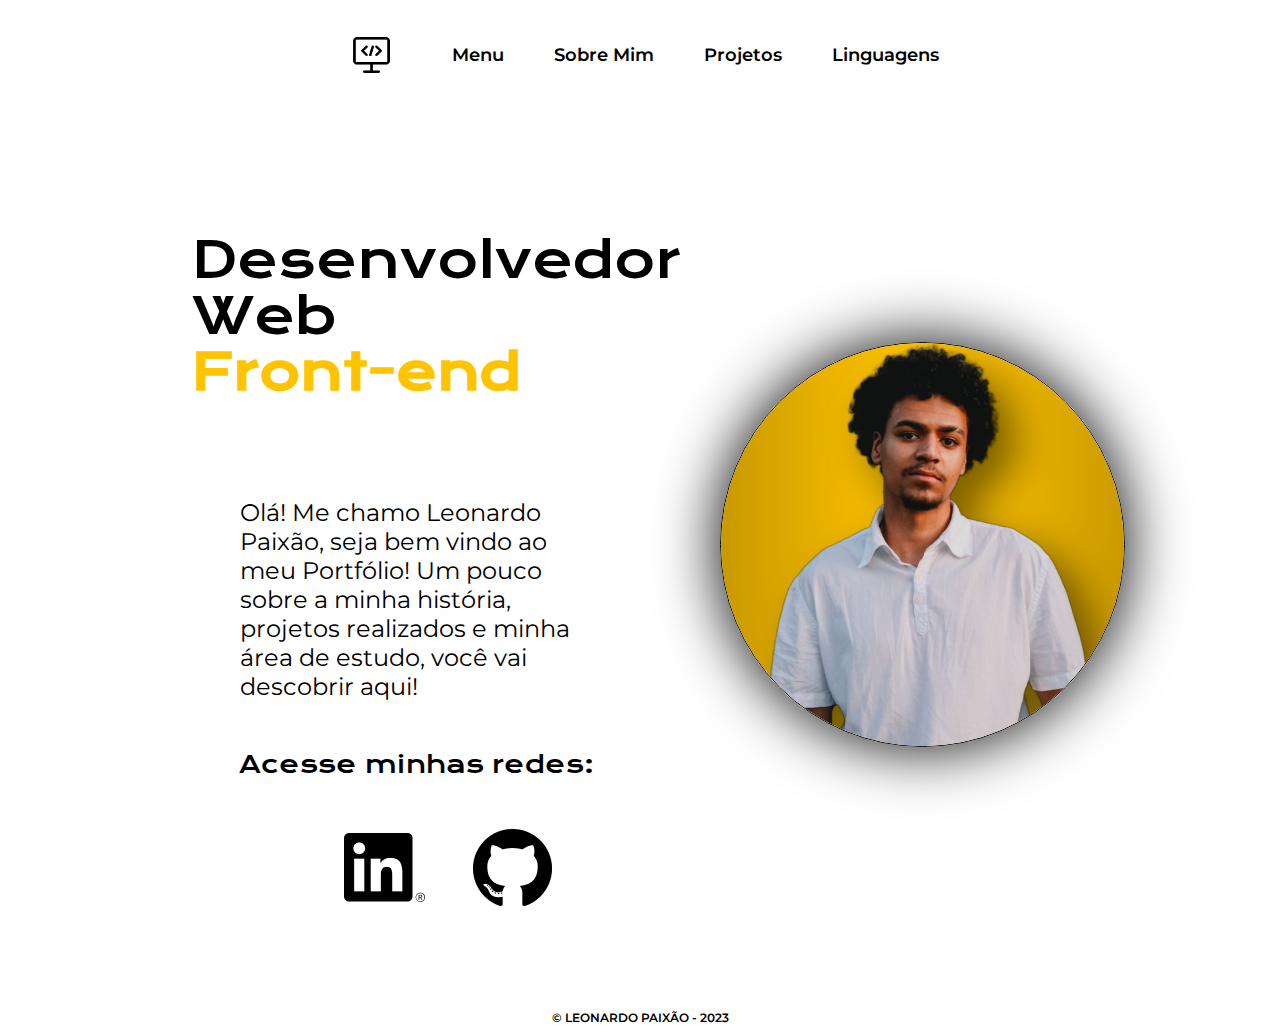
<file: index.html>
<!DOCTYPE html>
<html lang="pt-br">
    <head>
        <meta charset="UTF-8">
        <meta http-equiv="X-UA-Compatible" content="IE=edge">
        <meta name="viewport" content="width=device-width, initial-scale=1.0">
        <link rel="stylesheet" href="style.css">
        <link rel="stylesheet" href="https://fonts.googleapis.com/css2?family=Material+Symbols+Outlined:opsz,wght,FILL,GRAD@20..48,100..700,0..1,-50..200" />
        <title>Portfólio LéoP.</title>
    </head>
    <body>
        <header>
            <section class="cabecalho">        
                    <img class="img-navegacao" src="./ASSETS/codding.png">
                    <ul class="lista-cabecalho">
                        <li class="lista-cabecalho_item">
                            <a class="navegacao" href="index.html">Menu</a>
                        </li>
                        <li class="lista-cabecalho_item">
                            <a class="navegacao" href="about.html">Sobre Mim</a>
                        </li>
                        <li class="lista-cabecalho_item">
                            <a class="navegacao" href="projects.html">Projetos</a>
                        </li>
                        <li class="lista-cabecalho_item">
                            <a class="navegacao" href="study.html">Linguagens</a>
                        </li>
                    </ul>
                </section>

                <!-- MOBILE -->
                <section class="menu-hamburguer_mobile">        
                    <img class="img-navegacao_mobile" src="./ASSETS/codding.png">
                    <span class="material-symbols-outlined" onclick="clickMenu()"> menu </span>
                    <menu id="itens">
                        <ul class="lista-hamburg">
                            <li class="lista-hamburg-item">
                                <a class="navegacao-hamburg" href="index.html">Menu</a>
                            </li>
                            <li class="lista-hamburg-item">
                                <a class="navegacao-hamburg" href="about.html">Sobre Mim</a>
                            </li>
                            <li class="lista-hamburg-item">
                                <a class="navegacao-hamburg" href="projects.html">Projetos</a>
                            </li>
                            <li class="lista-hamburg-item">
                                <a class="navegacao-hamburg" href="study.html">Linguagens</a>
                            </li>
                         </ul>
                    </menu>
                    
                </section>
        </header>
        <main class="apresentacao">
            <section class="apresentacao-conteudo_inicio">
                <h1 class="apresentacao-titulo_inicio index">Desenvolvedor Web <strong> Front-end</strong></h1>
                <p class="apresentacao-conteudo_texto">Olá! Me chamo Leonardo Paixão, seja bem vindo ao meu Portfólio! Um pouco sobre a minha história, projetos realizados e minha área de estudo, você vai descobrir aqui! </p>
                <div class="butom">
                    <h2 class="apresentacao_link_subtitulo">Acesse minhas redes:</h2>
                    <ul class="link-redes">
                        <li><a class="apresentacao_link" href="https://www.linkedin.com/in/leonardo-paix%C3%A3o-565961236/">
                            <img src="./ASSETS/linkedin 1.png"></a>
                        </li>
                        <li><a class="apresentacao_link" href="https://github.com/paixao-leo">
                            <img src="./ASSETS/github 1.png"></a>
                        </li>
                    </ul>                        
            </div>
            </section>
            <img  class="img-capa" src="./ASSETS/profile-pic.png" alt="foto-capa">
        </main>

         <!-- APRESENTACAO MOBILE -->
         <div class="MOBILE">
            <main class="apresentacao_mobile">
                    <h1 class="apresentacao-titulo_inicio">Desenvolvedor Web <strong> Front-end</strong></h1>
                <div class="apresentacao-inicio_mobile">
                    <p class="apresentacao-conteudo_texto">Olá! Me chamo Leonardo Paixão, seja bem vindo ao meu Portfólio! Um pouco sobre a minha história, projetos realizados e minha área de estudo, você vai descobrir aqui! </p>
                    <img  class="img-capa_mobile" src="./ASSETS/profile-pic.png" alt="foto-capa">
                </div>
                    <div class="butom">
                        <h2 class="apresentacao_link_subtitulo">Acesse minhas redes:</h2>
                        <ul class="link-redes">
                            <li><a class="apresentacao_link" href="https://www.linkedin.com/in/leonardo-paix%C3%A3o-565961236/">
                                <img src="./ASSETS/linkedin 1.png"></a>
                            </li>
                            <li><a class="apresentacao_link" href="https://github.com/paixao-leo">
                                <img src="./ASSETS/github 1.png"></a>
                            </li>
                        </ul>                        
                    </div>
            </main>
        </div>

        <footer>
            <p class="rodape"><a class="menu-rodape" href="index.html">&copy; LEONARDO PAIXÃO - 2023</a></p>
        </footer>


        <script>
            // menu hamburguer //
            function clickMenu(){
               if (itens.style.display == 'block')
                itens.style.display = 'none'
               else {
                itens.style.display = 'block'
               } 
            }

            var atualizaIdade
            var atualizaSemestreFacul

        </script>


    </body>
</html>
</file>
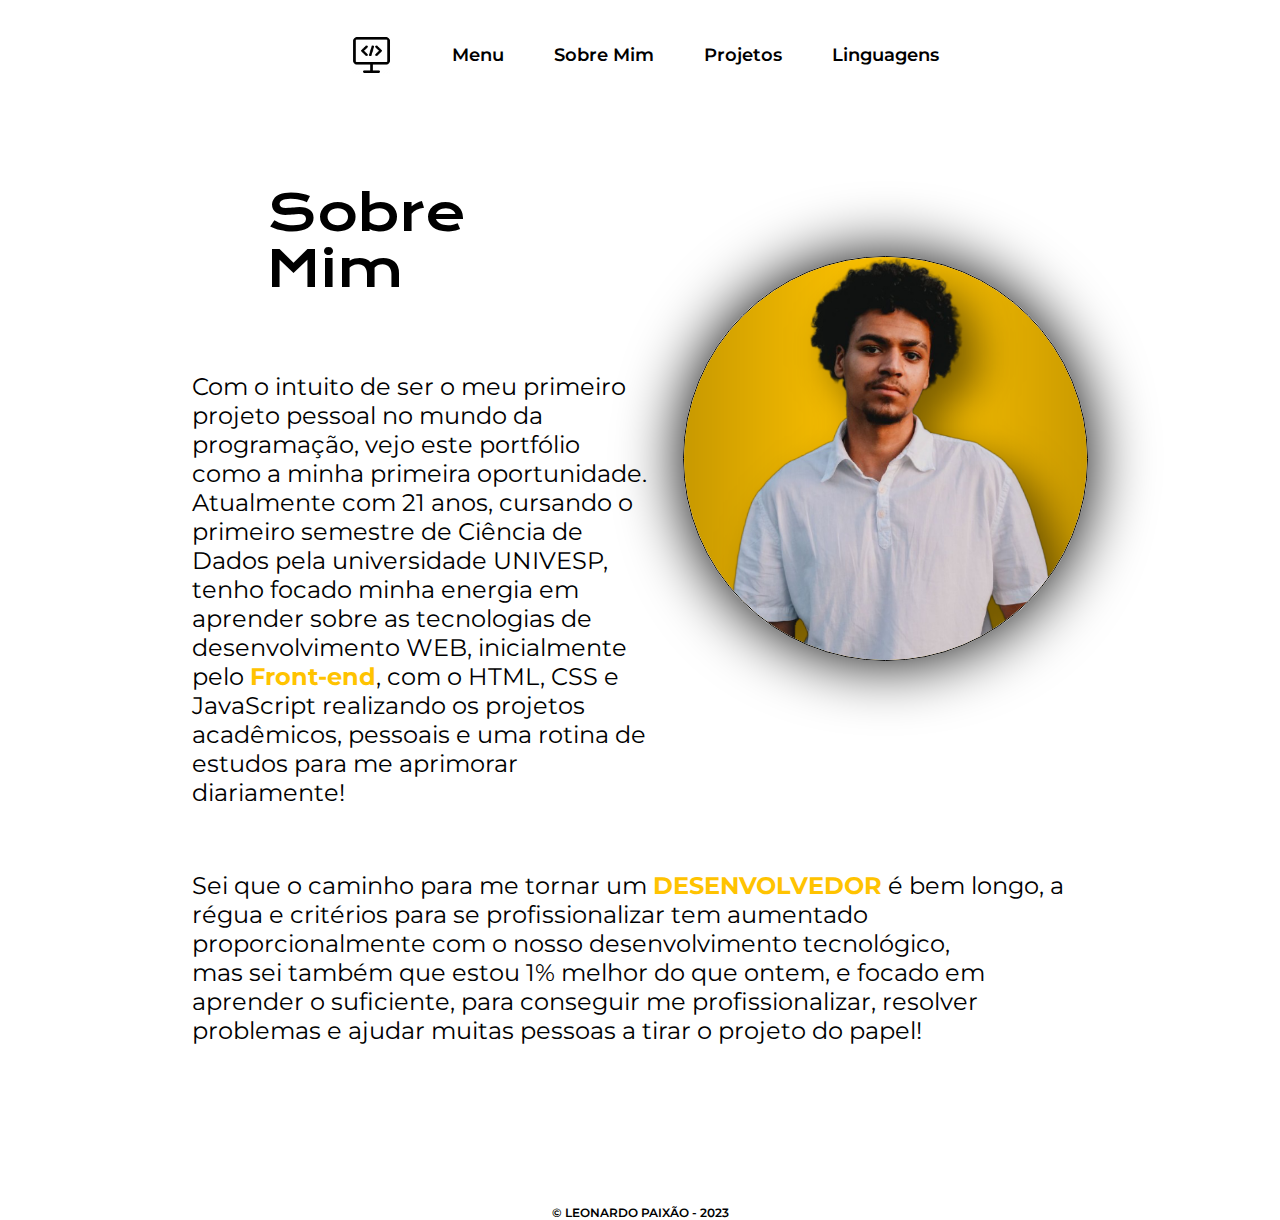
<file: about.html>
<!DOCTYPE html>
<html lang="pt-br">
<head>
    <meta charset="UTF-8">
    <meta http-equiv="X-UA-Compatible" content="IE=edge">
    <meta name="viewport" content="width=device-width, initial-scale=1.0">
    <link rel="stylesheet" href="style.css">
    <link rel="stylesheet" href="https://fonts.googleapis.com/css2?family=Material+Symbols+Outlined:opsz,wght,FILL,GRAD@20..48,100..700,0..1,-50..200" />
    <title>Portfólio Léo P.</title>
</head>
<body>
    <header>
        <section class="cabecalho">
            <img class="img-navegacao" src="./ASSETS/codding.png">
            <a class="navegacao" href="index.html">Menu</a>
            <a class="navegacao" href="about.html">Sobre Mim</a>
            <a class="navegacao" href="projects.html">Projetos</a>
            <a class="navegacao" href="study.html">Linguagens</a>
        </section>

                            <!-- MOBILE -->
         <section class="menu-hamburguer_mobile">        
            <img class="img-navegacao_mobile" src="./ASSETS/codding.png">
            <span class="material-symbols-outlined" onclick="clickMenu()"> menu </span>
            <menu id="itens">
                <ul class="lista-hamburg">
                    <li class="lista-hamburg-item">
                        <a class="navegacao-hamburg" href="index.html">Menu</a>
                    </li>
                    <li class="lista-hamburg-item">
                        <a class="navegacao-hamburg" href="about.html">Sobre Mim</a>
                    </li>
                    <li class="lista-hamburg-item">
                        <a class="navegacao-hamburg" href="projects.html">Projetos</a>
                    </li>
                    <li class="lista-hamburg-item">
                        <a class="navegacao-hamburg" href="study.html">Linguagens</a>
                    </li>
                 </ul>
            </menu>    
        </section>
    </header>

    <main>
        <div class="main-about">
        
            <section class="container-apresentacao_primeiro">
                <div class="primeiro-paragrafo_about">  
                    <div>     
                        <h1 class="apresentacao-titulo about">Sobre Mim</h1> 
                        <p class="apresentacao-conteudo_about">Com o intuito de ser o meu primeiro projeto pessoal no mundo da programação, vejo este portfólio como a minha primeira oportunidade.<br>  
                        Atualmente com 21 anos, cursando o primeiro semestre de Ciência de Dados pela universidade UNIVESP, tenho focado minha energia em aprender sobre as tecnologias de desenvolvimento WEB, inicialmente pelo <strong>Front-end</strong>, com o HTML, CSS e JavaScript realizando os projetos acadêmicos, pessoais e uma rotina de estudos para me aprimorar diariamente! </p>
                    </div>      
                    <img  class="img-capa" src="./ASSETS/profile-pic.png" alt="foto-capa"> 
                </div> 
            </section>
            
            <section class="container-apresentacao_segundo">  
                <div class="segundo-paragrafo_about">
                    <p class="apresentacao-conteudo_about">Sei que o caminho para me tornar um <strong>DESENVOLVEDOR</strong> é bem longo, a régua e critérios para se profissionalizar tem aumentado proporcionalmente com o nosso desenvolvimento tecnológico,<br> mas sei também que estou 1% melhor do que ontem, e focado em aprender o suficiente, para conseguir me profissionalizar, resolver problemas e ajudar muitas pessoas a tirar o projeto do papel!
                    </p>
                </div>                  
            </section>
        </div>
            

                                <!-- MOBILE -->
        
        <div class="main-about-MOBILE">
            <section class="container-apresentacao_primeiro">
                <div class="primeiro-paragrafo_about">       
                        <h1 class="apresentacao-titulo">Sobre Mim</h1>
                        <img  class="img-capa" src="./ASSETS/profile-pic.png" alt="foto-capa"> 
                        <p class="apresentacao-conteudo_about">Com o intuito de ser o meu primeiro projeto pessoal no mundo da programação, vejo este portfólio como a minha primeira oportunidade.<br>  
                        <br>Atualmente com 21 anos, cursando o primeiro semestre de Ciência de Dados pela universidade UNIVESP, tenho focado minha energia em aprender sobre as tecnologias de desenvolvimento WEB, inicialmente pelo <strong>Front-end</strong>, com o HTML, CSS e JavaScript realizando os projetos acadêmicos, pessoais e uma rotina de estudos para me aprimorar diariamente! </p>                     
                </div> 
            </section>
            
            <section class="container-apresentacao_segundo">  
                <div class="segundo-paragrafo_about">
                    <p class="apresentacao-conteudo_about">Sei que o caminho para me tornar um <strong>DESENVOLVEDOR</strong> é bem longo, a régua e critérios para se profissionalizar tem aumentado proporcionalmente com o nosso desenvolvimento tecnológico,<br> 
                    <br>mas sei também que estou 1% melhor do que ontem, e focado em aprender o suficiente, para conseguir me profissionalizar, resolver problemas e ajudar muitas pessoas a tirar o projeto do papel!
                    </p>
                </div>                  
            </section>
        </div>
        



    </main>
    <footer>
        <p class="rodape"><a class="menu-rodape" href="index.html">&copy; LEONARDO PAIXÃO - 2023</a></p>
    </footer>
    <script>
        function clickMenu(){
           if (itens.style.display == 'block')
            itens.style.display = 'none'
           else {
            itens.style.display = 'block'
           } 
        }
    </script>
</body>
</html>
</file>
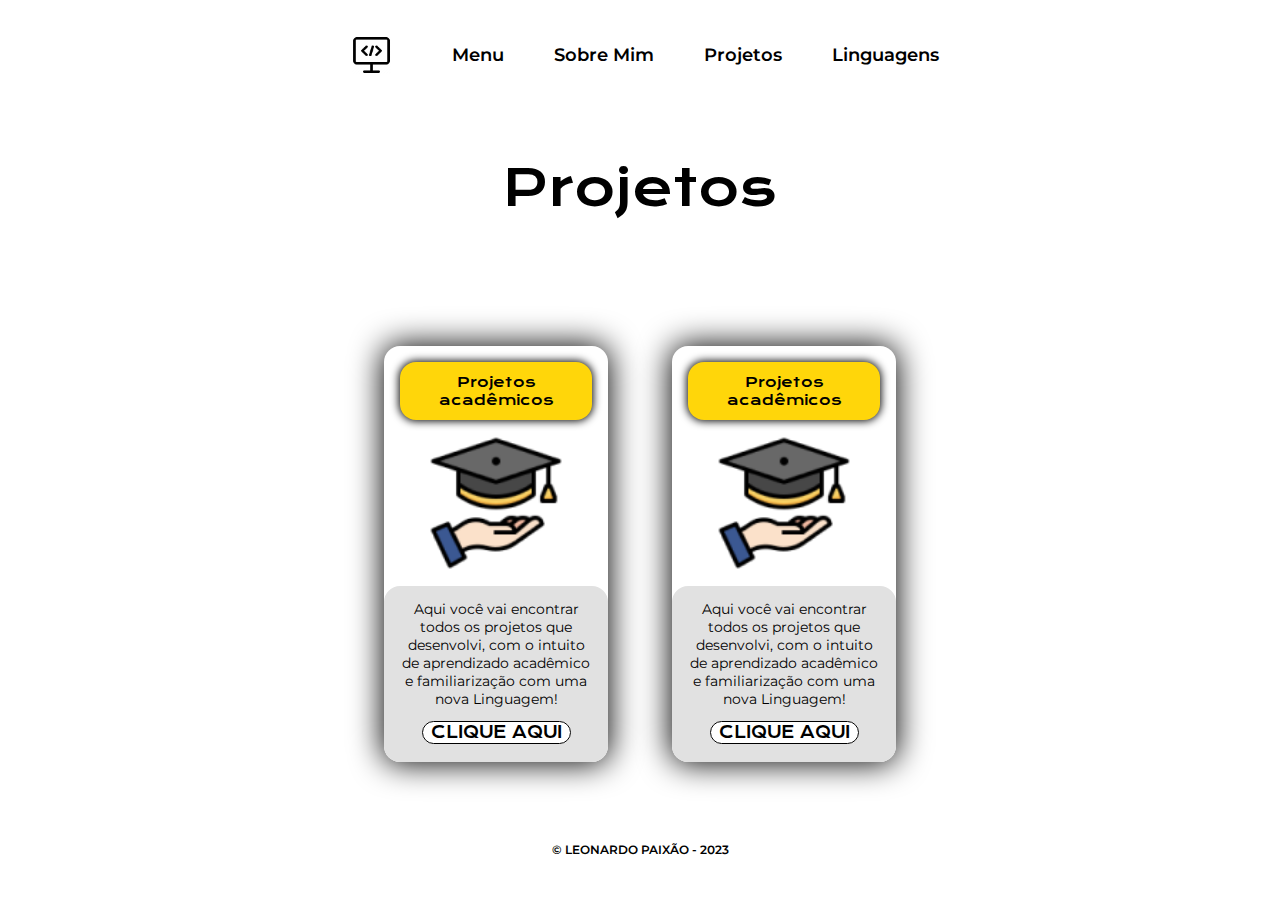
<file: projects.html>
<!DOCTYPE html>
<html lang="pt-br">
<head>
    <meta charset="UTF-8">
    <meta http-equiv="X-UA-Compatible" content="IE=edge">
    <meta name="viewport" content="width=device-width, initial-scale=1.0">
    <link rel="stylesheet" href="style.css">
    <link rel="stylesheet" href="https://fonts.googleapis.com/css2?family=Material+Symbols+Outlined:opsz,wght,FILL,GRAD@20..48,100..700,0..1,-50..200" />
    <title>Portfólio Léo P.</title>
</head>

<body>
    <header>
        <section class="cabecalho">
            <img class="img-navegacao" src="./ASSETS/codding.png">
            <a class="navegacao" href="index.html">Menu</a>
            <a class="navegacao" href="about.html">Sobre Mim</a>
            <a class="navegacao" href="projects.html">Projetos</a>
            <a class="navegacao" href="study.html">Linguagens</a>
        </section>

             <!-- MOBILE -->
             <section class="menu-hamburguer_mobile">        
                <img class="img-navegacao_mobile" src="./ASSETS/codding.png">
                <span class="material-symbols-outlined" onclick="clickMenu()"> menu </span>
                <menu id="itens">
                    <ul class="lista-hamburg">
                        <li class="lista-hamburg-item">
                            <a class="navegacao-hamburg" href="index.html">Menu</a>
                        </li>
                        <li class="lista-hamburg-item">
                            <a class="navegacao-hamburg" href="about.html">Sobre Mim</a>
                        </li>
                        <li class="lista-hamburg-item">
                            <a class="navegacao-hamburg" href="projects.html">Projetos</a>
                        </li>
                        <li class="lista-hamburg-item">
                            <a class="navegacao-hamburg" href="study.html">Linguagens</a>
                        </li>
                     </ul>
                </menu>
            </section>
    </header>

    <main>
        <h1 class="titulo__projetos">Projetos</h1>
        <section class="projetos">
            <div id="projetos__item">
                <div class="projeto_descricao">              
                    <p>Projetos acadêmicos</p> 
                </div>
                <img src="./ASSETS/projetos-academicos.png" alt="imagem de mão com capelo" class="projetos__img-1">
                <div class="explanacao_projeto">                  
                    <p class="apresentacao-conteudo-texto__projetos">Aqui você vai encontrar todos os projetos que desenvolvi, com o intuito de aprendizado acadêmico e familiarização com uma nova Linguagem!<br></p>
                    <a class="cliqueaqui" href="https://github.com/paixao-leo">CLIQUE AQUI</a> 
                </div>
            </div>

            <div id="projetos__item">
                <div class="projeto_descricao">
                    <p>Projetos acadêmicos</p></div>
                <img src="./ASSETS/projetos-academicos.png" alt="imagem de mão com capelo" class="projetos__img-1">
                <div class="explanacao_projeto">
                    <p class="apresentacao-conteudo-texto__projetos">Aqui você vai encontrar todos os projetos que desenvolvi, com o intuito de aprendizado acadêmico e familiarização com uma nova Linguagem!</p>
                    <a class="cliqueaqui" href="https://github.com/paixao-leo">CLIQUE AQUI</a> 
                </div>
            </div>
            
        </section>
    
    </main>
    <footer>
        <p class="rodape"><a class="menu-rodape" href="index.html">&copy; LEONARDO PAIXÃO - 2023</a><p>
    </footer>



    <script>
        function clickMenu(){
           if (itens.style.display == 'block')
            itens.style.display = 'none'
           else {
            itens.style.display = 'block'
           } 
        }
    </script>



</body>
</html>
</file>
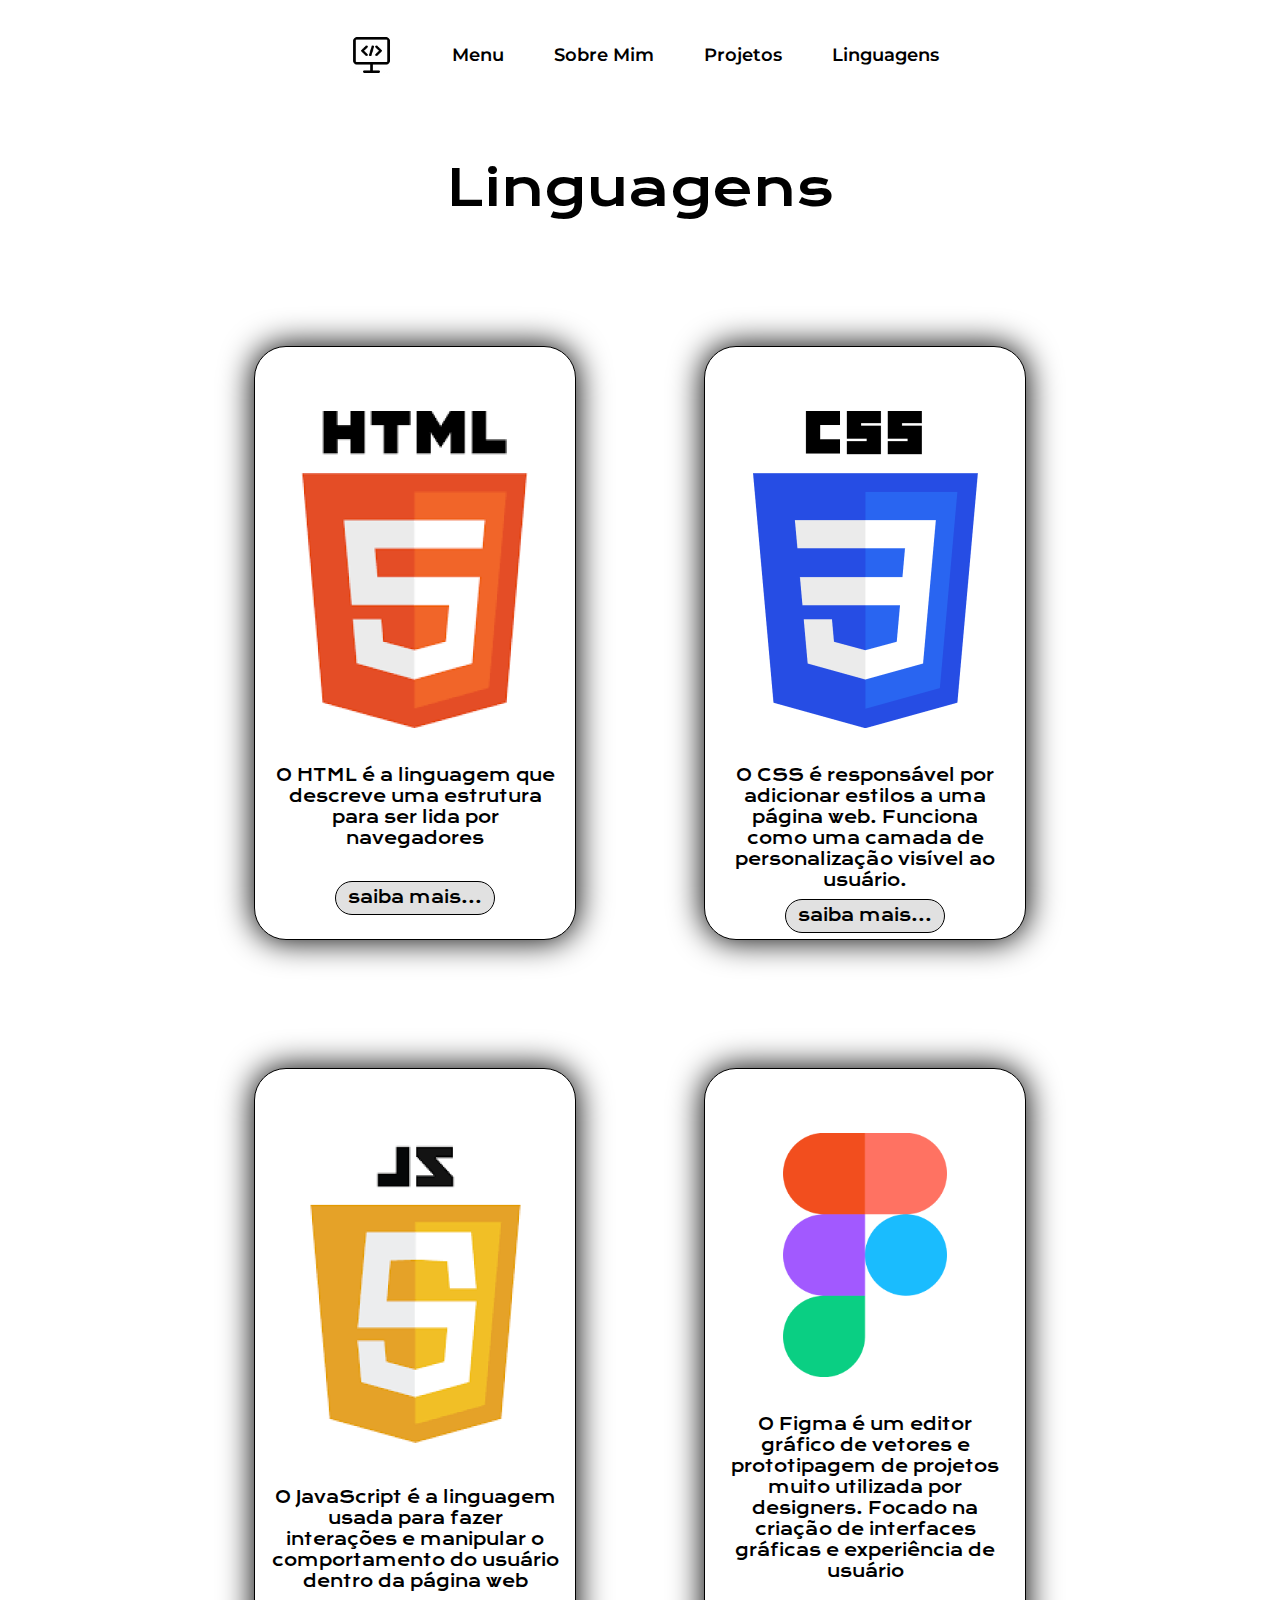
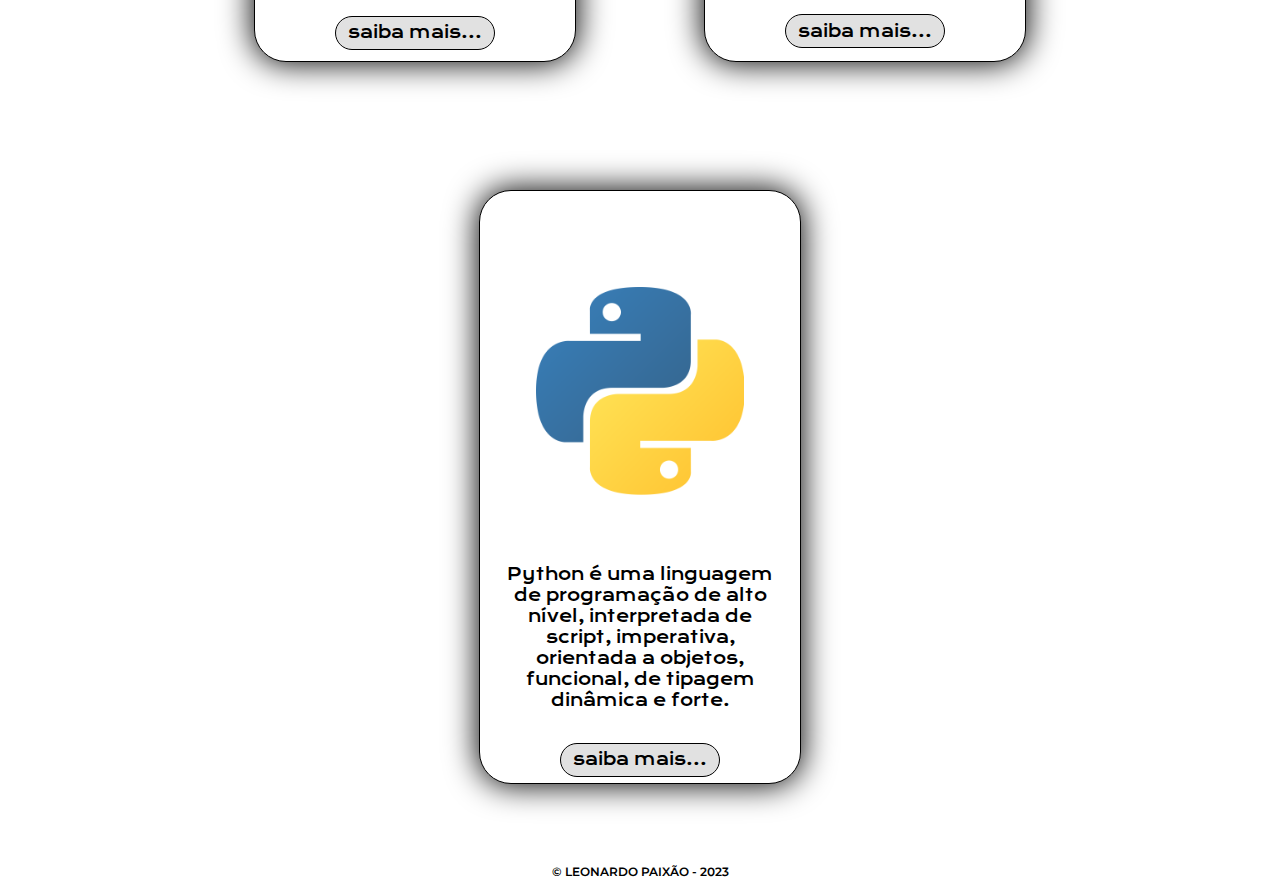
<file: study.html>
<!DOCTYPE html>
<html lang="pt-br">
<head>
    <meta charset="UTF-8">
    <meta http-equiv="X-UA-Compatible" content="IE=edge">
    <meta name="viewport" content="width=device-width, initial-scale=1.0">
    <link rel="stylesheet" href="style.css">
    <link rel="stylesheet" href="https://fonts.googleapis.com/css2?family=Material+Symbols+Outlined:opsz,wght,FILL,GRAD@20..48,100..700,0..1,-50..200" />
    <title>Portfólio Léo P.</title>
</head>
<body>
    <header>
            <section class="cabecalho">
            <img class="img-navegacao" src="./ASSETS/codding.png">
            <a class="navegacao" href="index.html">Menu</a>
            <a class="navegacao" href="about.html">Sobre Mim</a>
            <a class="navegacao" href="projects.html">Projetos</a>
            <a class="navegacao" href="study.html">Linguagens</a>
        </section>

             <!-- MOBILE -->
             <section class="menu-hamburguer_mobile">        
                <img class="img-navegacao_mobile" src="./ASSETS/codding.png">
                <span class="material-symbols-outlined" onclick="clickMenu()"> menu </span>
                <menu id="itens">
                    <ul class="lista-hamburg">
                        <li class="lista-hamburg-item">
                            <a class="navegacao-hamburg" href="index.html">Menu</a>
                        </li>
                        <li class="lista-hamburg-item">
                            <a class="navegacao-hamburg" href="about.html">Sobre Mim</a>
                        </li>
                        <li class="lista-hamburg-item">
                            <a class="navegacao-hamburg" href="projects.html">Projetos</a>
                        </li>
                        <li class="lista-hamburg-item">
                            <a class="navegacao-hamburg" href="study.html">Linguagens</a>
                        </li>
                     </ul>
                </menu>
                
            </section>

    </header>
    <main>
        <h1 class="apresentacao-titulo_inicio">Linguagens</h1>
        <section class="linguagem">

            <div class="linguagem-item">
                <img class="img-linguagem" src="./ASSETS/html.png" alt="imagem do HTML">
                <p class="linguagem-texto">O HTML é a linguagem que descreve uma estrutura para ser lida por navegadores</p>
                <a class="saiba_mais ht" href="https://www.google.com/search?q=html&oq=html&aqs=chrome..69i57j0i433i512l2j0i512j0i433i512j69i60l3.1343j0j7&sourceid=chrome&ie=UTF-8">saiba mais...</a>
            </div>

            <div class="linguagem-item">
                <img class="img-linguagem" src="./ASSETS/css.png" alt="imagem do CSS">
                <p class="linguagem-texto">O CSS é responsável por adicionar estilos a uma página web. Funciona como uma camada de personalização visível ao usuário.</p>
                <a class="saiba_mais css" href="https://www.google.com/search?q=css&sca_esv=566078403&sxsrf=AM9HkKlxbWsNwB0AWAJkU5-wp9bxDzujZg%3A1694958125859&ei=LQIHZeKPNPK95OUP6N6kkA8&ved=0ahUKEwii2oCI47GBAxXyHrkGHWgvCfIQ4dUDCBA&uact=5&oq=css&gs_lp=[base64]&sclient=gws-wiz-serp">saiba mais...</a>
            </div>

            <div class="linguagem-item">
                <img class="img-linguagem" src="./ASSETS/js.png" alt="imagem do JavaScript">
                <p class="linguagem-texto">O JavaScript é a  linguagem usada para fazer interações e manipular  o comportamento do usuário dentro da página web</p>
                <a class="saiba_mais js" href="https://www.google.com/search?q=javascript&sca_esv=566078403&sxsrf=AM9HkKksKbslEfERi73JiCP5aeMVUPYSqw%3A1694958113408&ei=IQIHZbXHGIjB5OUP7aqxyAI&oq=java+&gs_lp=[base64]&sclient=gws-wiz-serp">saiba mais...</a>
            </div>

            <div class="linguagem-item">
                <img class="img-linguagem_figma" src="./ASSETS/figma.png" alt="imagem do Figma">
                <p class="linguagem-texto">O Figma é um editor gráfico de vetores e prototipagem de projetos muito utilizada por designers. Focado na criação de interfaces gráficas e experiência de usuário</p>
                <a class="saiba_mais fig" href="https://www.google.com/search?q=figma&sca_esv=566078403&sxsrf=AM9HkKkcCNOczcTyrEi7tjVOSNL-MGTILg%3A1694958476431&ei=jAMHZeL7GeX35OUP7PCxmA4&ved=0ahUKEwji8ZWv5LGBAxXlO7kGHWx4DOMQ4dUDCBA&uact=5&oq=figma&gs_lp=[base64]&sclient=gws-wiz-serp">saiba mais...</a>
            </div>

            <div class="linguagem-item">
                <img class="img-linguagem_py" src="./ASSETS/Py.png" alt="imagem do Python">
                <p class="linguagem-texto">Python é uma linguagem de programação de alto nível, interpretada de script, imperativa, orientada a objetos, funcional, de tipagem dinâmica e forte. </p>
                <a class="saiba_mais py" href="https://www.google.com/search?q=python&sca_esv=566078403&sxsrf=AM9HkKlpWfG-uN4UiPqd0-VrppM_2mBfWw%3A1694959314660&ei=0gYHZZf2J-mN5OUP7pWvmA0&oq=py&gs_lp=[base64]&sclient=gws-wiz-serp">saiba mais...</a>
            </div>

         </section>


         <!-- MOBILE -->
        <section class="linguagem-mobile">
            <div class="linguagem-item">
                <img class="img-linguagem" src="./ASSETS/html.png" alt="imagem do HTML">
                <p class="linguagem-texto">O HTML é a linguagem que descreve uma estrutura...</p>
                <a class="saiba_mais ht" href="https://www.google.com/search?q=html&oq=html&aqs=chrome..69i57j0i433i512l2j0i512j0i433i512j69i60l3.1343j0j7&sourceid=chrome&ie=UTF-8">saiba mais</a>
            </div>
            <div class="linguagem-item">
                <img class="img-linguagem" src="./ASSETS/css.png" alt="imagem do CSS">
                <p class="linguagem-texto">O CSS é responsável por adicionar estilos a uma página web, funciona ...</p>
                <a class="saiba_mais css" href="https://www.google.com/search?q=css&sca_esv=566078403&sxsrf=AM9HkKlxbWsNwB0AWAJkU5-wp9bxDzujZg%3A1694958125859&ei=LQIHZeKPNPK95OUP6N6kkA8&ved=0ahUKEwii2oCI47GBAxXyHrkGHWgvCfIQ4dUDCBA&uact=5&oq=css&gs_lp=[base64]&sclient=gws-wiz-serp">saiba mais</a>
            </div>
            <div class="linguagem-item">
                <img class="img-linguagem" src="./ASSETS/js.png" alt="imagem do JavaScript">
                <p class="linguagem-texto">O JavaScript é a  linguagem usada para fazer interações e manipular...</p>
                <a class="saiba_mais js" href="https://www.google.com/search?q=javascript&sca_esv=566078403&sxsrf=AM9HkKksKbslEfERi73JiCP5aeMVUPYSqw%3A1694958113408&ei=IQIHZbXHGIjB5OUP7aqxyAI&oq=java+&gs_lp=[base64]&sclient=gws-wiz-serp">saiba mais</a>
            </div>
            <div class="linguagem-item">
                <img class="img-linguagem_figma" src="./ASSETS/figma.png" alt="imagem do Figma">
                <p class="linguagem-texto">O Figma é um editor gráfico de vetores e prototipagem de projetos muito utilizada por designers...</p>
                <a class="saiba_mais fig" href="https://www.google.com/search?q=figma&sca_esv=566078403&sxsrf=AM9HkKkcCNOczcTyrEi7tjVOSNL-MGTILg%3A1694958476431&ei=jAMHZeL7GeX35OUP7PCxmA4&ved=0ahUKEwji8ZWv5LGBAxXlO7kGHWx4DOMQ4dUDCBA&uact=5&oq=figma&gs_lp=[base64]&sclient=gws-wiz-serp">saiba mais</a>
            </div>
            <div class="linguagem-item py">
                <img class="img-linguagem_py" src="./ASSETS/Py.png" alt="imagem do Python">
                <p class="linguagem-texto">Python é uma linguagem de programação de alto nível, interpretada de script, imperativa... </p>
                <a class="saiba_mais py" href="https://www.google.com/search?q=python&sca_esv=566078403&sxsrf=AM9HkKlpWfG-uN4UiPqd0-VrppM_2mBfWw%3A1694959314660&ei=0gYHZZf2J-mN5OUP7pWvmA0&oq=py&gs_lp=[base64]&sclient=gws-wiz-serp">saiba mais</a>
            </div>
        </section>

    </main>

    <footer>
        <p class="rodape"><a class="menu-rodape" href="index.html">&copy; LEONARDO PAIXÃO - 2023</a></p>
    </footer>
    <script>
        function clickMenu(){
           if (itens.style.display == 'block')
            itens.style.display = 'none'
           else {
            itens.style.display = 'block'
           } 
        }
    </script>
</body>
</html>
</file>
<file: style.css>
@import url('https://fonts.googleapis.com/css2?family=Krona+One&family=Montserrat:wght@100;400;600&display=swap');

@import url(./styles/index.css);
@import url(./styles/about.css);
@import url(./styles/projects.css);
@import url(./styles/study.css);



:root {
    --cor-primaria: #000;
    --cinza-claro: #E1E1E1;
    --cor-secundaria:#ffffff;
    --cor-terciaria: #FFC300;
    --cor-hover-nav: #FFD60A;

    --font-primaria: 'Montserrat', sans-serif;
    --font-secundaria: 'Krona One', sans-serif;
}

*{
    margin: 0;
    padding: 0;
}
body {
    box-sizing: border-box;
    background-color: var(--cor-secundaria);
    color: var(--cor-primaria);
}

/* cabeçalho  1900*/
.cabecalho{
    width: auto;
    height: 50px;
    display: flex;
    justify-content: center;
    align-items: center;
    font-family: var(--font-primaria);
    font-weight: 600;
    font-size: 1.125rem;
    margin: 30px 0px;

}
.img-navegacao{
    width: 3%;
    flex-wrap: wrap;
    padding: 0 2em;
}
.navegacao{
    color: var(--cor-primaria);
    padding: 10px 25px;
    text-decoration: none;
    border-radius: 25rem;
}
.navegacao:hover{
    border: 1px solid var(--cor-primaria);
    box-shadow: 5px 10px rgb(199, 196, 167);
    transition: 1s;
    background-color: var(--cor-hover-nav);
}
.lista-cabecalho{
    display: flex;
    flex-direction: row;
    list-style: none;
}
.menu-hamburguer_mobile{
    display: none;
}



/*rodape geral*/

.rodape{
    display: flex;
    justify-content: center;
    font-family: var(--font-primaria);
    font-size: 0.75rem;
    font-weight: 600;
    text-decoration: none;
}
.rodape:hover{
    color: #5c4600;
    transition: 1s;
}
.menu-rodape{
    text-decoration: none;
    color: #000;
}

.navegacao sobre:active{
    background-color: var(--cor-hover-nav);
}




@media screen and (max-width: 1200px){
    /* CABEÇALHO */
    .cabecalho{
        padding: 5px;
    }
    .material-symbols-outlined{
        display: none;
    }
    .navegacao {
        justify-content: center;
    }
    .img-navegacao{
        display: none;
    }
    .menu-hamburguer_mobile{
        display: none;
    }
}

@media screen and (max-width: 800px) {

    /*  MENU HAMBURG MOBILE */

     .cabecalho{
        display: none;
    }
   
    .menu-hamburguer_mobile{
        display: flex;
        width: auto;
        text-align: center;
        align-items: center;
        justify-content: space-between;
        padding: 2em 0;
    }
    .img-navegacao_mobile{
        display: flex;
        width: 6%;
        padding: 0 1em;
    }
    .material-symbols-outlined{
        display: flex;
        padding: 0 1em;
    }
    menu {
        display: none;
        position: fixed;
        top: 5em;
        left: 10em;
        background-color: var(--cor-secundaria);
        border: 1px solid var(--cor-primaria);
        border-radius: 1em;
        width: 14em;

    }
    .lista-hamburg{
        display: flex;
        flex-direction: column;
        text-decoration: none;
        list-style: none;
    }
    .lista-hamburg-item{
       padding: 1em 1em;
       font-size: 28px;

    }
    .navegacao-hamburg{
        font-family: var(--font-primaria);
        font-weight: 600;
        font-size: 1.125rem;
        margin: 30px 0px;
        text-decoration: none;
        color: var(--cor-primaria);
    }

        /* intro */
        
    .apresentacao-titulo_inicio{
        display: flex;
        flex-direction: column;
        align-items: center;
        font-size: 35px;    
        padding: 1em 0.5em;
    }
</file>
